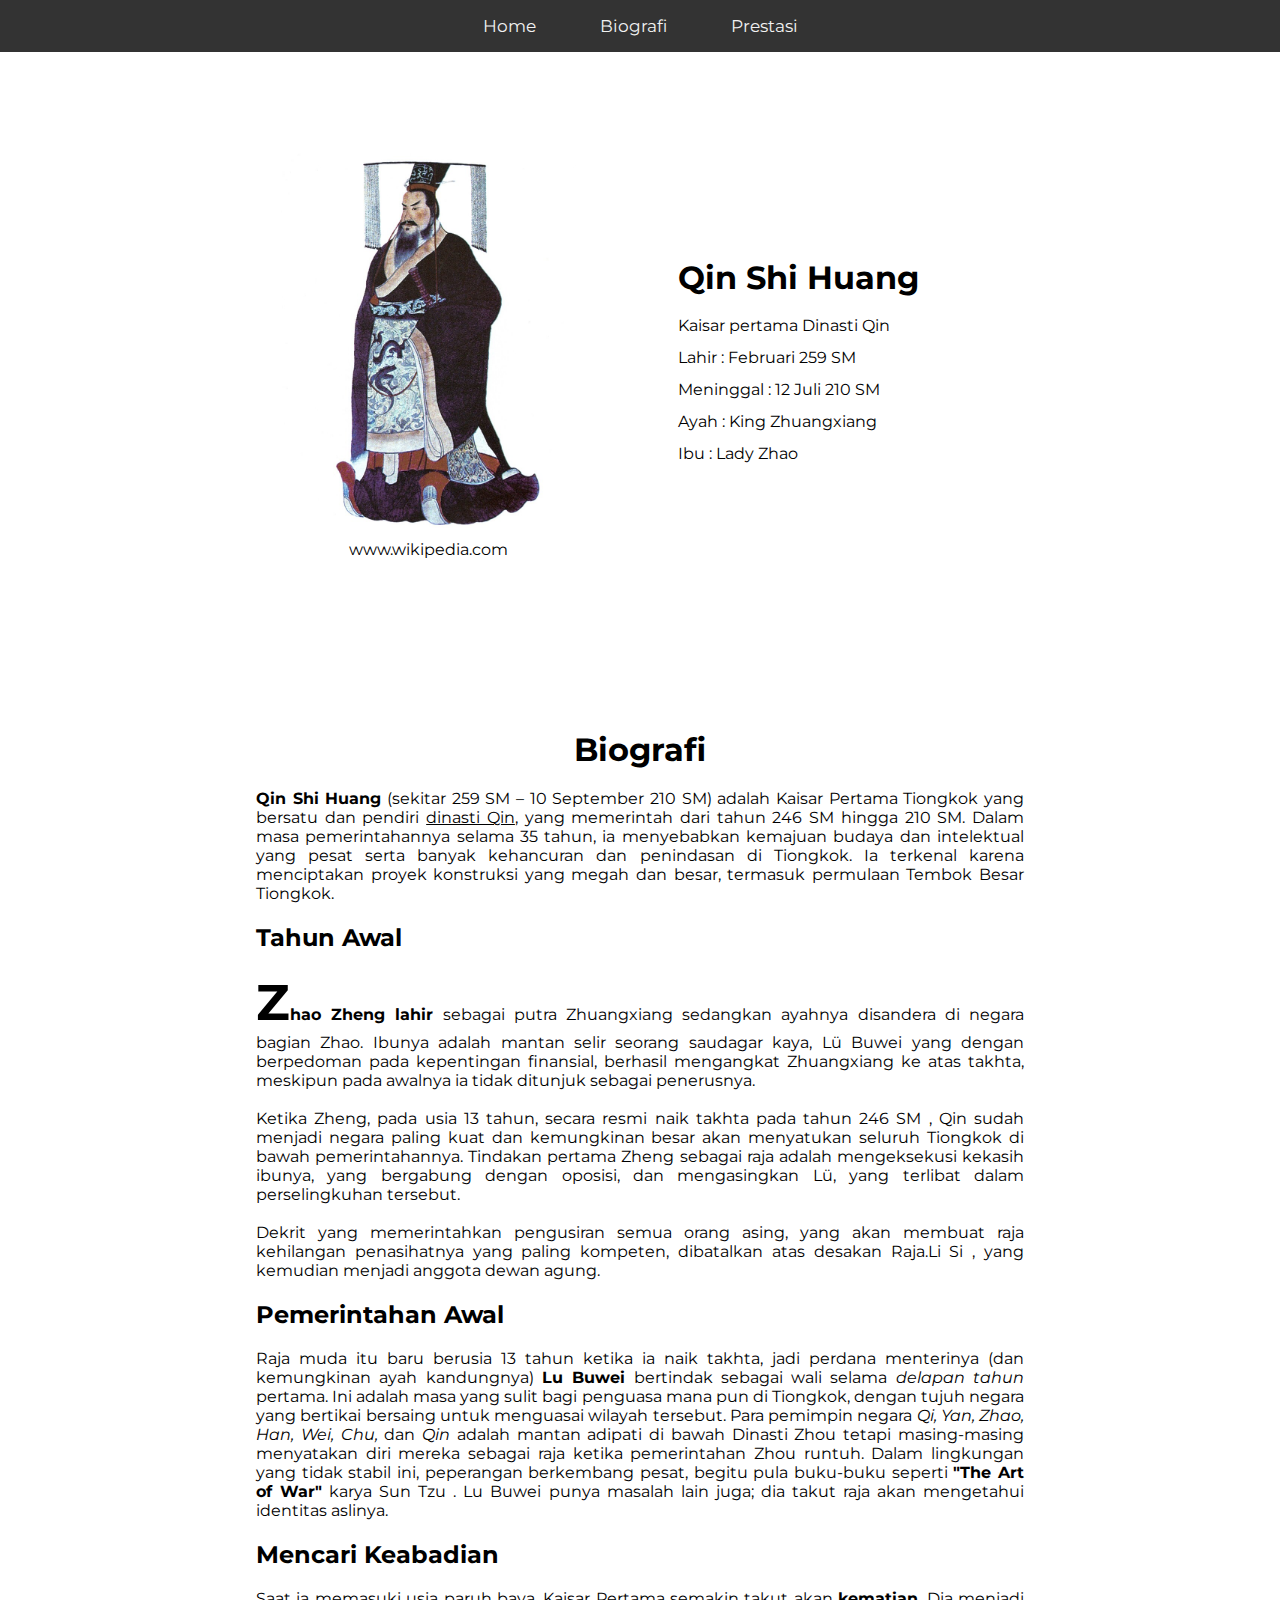
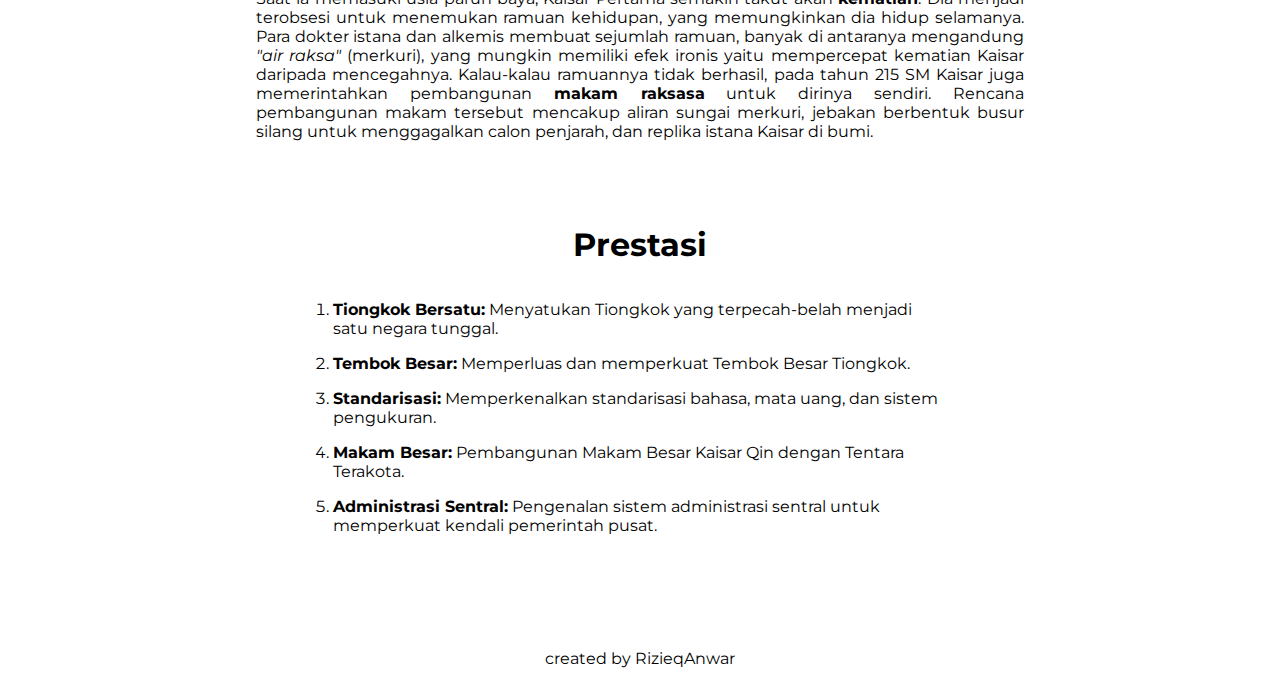
<file: index.html>
<!DOCTYPE html>
<html lang="en">
  <head>
    <meta charset="UTF-8" />
    <meta name="viewport" content="width=device-width, initial-scale=1.0" />
    <title>Qin Shi Huang</title>
    <link rel="stylesheet" href="style.css" />
  </head>
  <body>
    <!-- navbar -->
    <nav>
      <div class="topnav">
        <div class="div-topnav">
          <a href="#home">Home</a>
          <a href="#bio">Biografi</a>
          <a href="#pres">Prestasi</a>
        </div>
      </div>
    </nav>

    <!-- home -->
    <section id="home">
      <div class="container">
        <div class="row">
          <div class="column">
            <div style="display: flex; justify-content: center">
              <img src="Qinshihuang.jpg" alt="Qin Shi Huang" width="300px" />
            </div>
            <div style="text-align: center">
              <a href="https://id.wikipedia.org/wiki/Q%C3%ADn_Sh%C7%90_Hu%C3%A1ng#/media/Berkas:Qinshihuang.jpg">www.wikipedia.com</a>
            </div>
          </div>
          <div class="column" style="display: flex; align-items: center">
            <div class="bio">
              <h1>Qin Shi Huang</h1>
              <p>Kaisar pertama Dinasti Qin</p>
              <p>Lahir : Februari 259 SM</p>
              <p>Meninggal : 12 Juli 210 SM</p>
              <p>Ayah : King Zhuangxiang</p>
              <p>Ibu : Lady Zhao</p>
            </div>
          </div>
        </div>
      </div>
    </section>

    <!-- bio -->
    <section id="bio">
      <div class="container">
        <h1 class="heading">Biografi</h1>
        <p align="justify">
          <strong>Qin Shi Huang</strong> (sekitar 259 SM – 10 September 210 SM) adalah Kaisar Pertama Tiongkok yang bersatu dan pendiri <u>dinasti Qin</u>, yang memerintah dari tahun 246 SM hingga 210 SM. Dalam masa pemerintahannya selama
          35 tahun, ia menyebabkan kemajuan budaya dan intelektual yang pesat serta banyak kehancuran dan penindasan di Tiongkok. Ia terkenal karena menciptakan proyek konstruksi yang megah dan besar, termasuk permulaan Tembok Besar
          Tiongkok.
        </p>
        <h2 class="subheading">Tahun Awal</h2>
        <p align="justify">
          <strong><span style="font-size: 50px">Z</span>hao Zheng lahir</strong> sebagai putra Zhuangxiang sedangkan ayahnya disandera di negara bagian Zhao. Ibunya adalah mantan selir seorang saudagar kaya, Lü Buwei yang dengan berpedoman
          pada kepentingan finansial, berhasil mengangkat Zhuangxiang ke atas takhta, meskipun pada awalnya ia tidak ditunjuk sebagai penerusnya. <br /><br />Ketika Zheng, pada usia 13 tahun, secara resmi naik takhta pada tahun 246 SM , Qin
          sudah menjadi negara paling kuat dan kemungkinan besar akan menyatukan seluruh Tiongkok di bawah pemerintahannya. Tindakan pertama Zheng sebagai raja adalah mengeksekusi kekasih ibunya, yang bergabung dengan oposisi, dan
          mengasingkan Lü, yang terlibat dalam perselingkuhan tersebut. <br /><br />
          Dekrit yang memerintahkan pengusiran semua orang asing, yang akan membuat raja kehilangan penasihatnya yang paling kompeten, dibatalkan atas desakan Raja.Li Si , yang kemudian menjadi anggota dewan agung.
        </p>
        <h2 class="subheading">Pemerintahan Awal</h2>
        <p align="justify">
          Raja muda itu baru berusia 13 tahun ketika ia naik takhta, jadi perdana menterinya (dan kemungkinan ayah kandungnya) <strong>Lu Buwei</strong> bertindak sebagai wali selama <em>delapan tahun</em> pertama. Ini adalah masa yang
          sulit bagi penguasa mana pun di Tiongkok, dengan tujuh negara yang bertikai bersaing untuk menguasai wilayah tersebut. Para pemimpin negara <i>Qi, Yan, Zhao, Han, Wei, Chu,</i> dan <i>Qin</i> adalah mantan adipati di bawah Dinasti
          Zhou tetapi masing-masing menyatakan diri mereka sebagai raja ketika pemerintahan Zhou runtuh. Dalam lingkungan yang tidak stabil ini, peperangan berkembang pesat, begitu pula buku-buku seperti
          <strong>"The Art of War"</strong> karya Sun Tzu . Lu Buwei punya masalah lain juga; dia takut raja akan mengetahui identitas aslinya.
        </p>
        <h2 class="subheading">Mencari Keabadian</h2>
        <p align="justify">
          Saat ia memasuki usia paruh baya, Kaisar Pertama semakin takut akan <strong>kematian</strong>. Dia menjadi terobsesi untuk menemukan ramuan kehidupan, yang memungkinkan dia hidup selamanya. Para dokter istana dan alkemis membuat
          sejumlah ramuan, banyak di antaranya mengandung <em>"air raksa"</em> (merkuri), yang mungkin memiliki efek ironis yaitu mempercepat kematian Kaisar daripada mencegahnya. Kalau-kalau ramuannya tidak berhasil, pada tahun 215 SM
          Kaisar juga memerintahkan pembangunan <strong>makam raksasa</strong> untuk dirinya sendiri. Rencana pembangunan makam tersebut mencakup aliran sungai merkuri, jebakan berbentuk busur silang untuk menggagalkan calon penjarah, dan
          replika istana Kaisar di bumi.
        </p>
      </div>
    </section>

    <!-- prestasi -->
    <section id="pres">
      <div class="container">
        <h1 class="heading">Prestasi</h1>
        <ol>
          <li><strong>Tiongkok Bersatu:</strong> Menyatukan Tiongkok yang terpecah-belah menjadi satu negara tunggal.</li>
          <li><strong>Tembok Besar:</strong> Memperluas dan memperkuat Tembok Besar Tiongkok.</li>
          <li><strong>Standarisasi:</strong> Memperkenalkan standarisasi bahasa, mata uang, dan sistem pengukuran.</li>
          <li><strong>Makam Besar:</strong> Pembangunan Makam Besar Kaisar Qin dengan Tentara Terakota.</li>
          <li><strong>Administrasi Sentral:</strong> Pengenalan sistem administrasi sentral untuk memperkuat kendali pemerintah pusat.</li>
        </ol>
      </div>
    </section>

    <!-- footer -->
    <footer align="center" style="padding: 50px 0 20px 0">
      <p>created by RizieqAnwar</p>
    </footer>
  </body>
</html>
</file>
<file: style.css>
@import url("https://fonts.googleapis.com/css2?family=Montserrat:ital,wght@0,100..900;1,100..900&display=swap");

* {
  margin: 0;
  padding: 0;
  font-family: "Montserrat", sans-serif;
}

html {
  /* min-height: 2000px; */
  scroll-behavior: smooth;
}

.container {
  margin: 0 20% 4rem 20%;
}

.topnav {
  display: flex;
  position: fixed;
  top: 0;
  width: 100%;
  overflow: hidden;
  background-color: #333333;
  justify-content: center;
}
.div-topnav {
  margin: 0 20%;
}

.topnav a {
  float: left;
  color: #f2f2f2;
  text-align: center;
  padding: 1rem 2rem;
  text-decoration: none;
  font-size: 17px;
}

.topnav a:hover {
  /* background-color: #f2f2f2;
  transition-delay: .2s;
  color: #333333; */
  font-weight: bold;
}

#home {
  padding-top: 150px;
  justify-content: center;
}

.row {
  display: flex;
  column-gap: 10%;
}

.column {
  flex: 50%;
  line-height: 2;
}

ul {
  display: grid;
  row-gap: 5px;
}

li {
  margin: 1rem 0;
}

a {
  color: #000;
  text-decoration: none;
}

#bio {
  padding-top: 100px;
}

.heading {
  padding-bottom: 20px;
  text-align: center;
  font-size: 2rem;
}

.subheading {
  padding: 20px 0;
}

#bio > p {
  padding-top: 20px;
  text-indent: 50px;
}

#pres {
  padding-top: 20px;
  margin: 0 10%;
}

@media only screen and (max-width: 960px) {
  .container,
  .div-topnav {
    margin: 0 4rem;
  }
  .row {
    display: flex;
    flex-wrap: wrap;
    justify-content: center;
  }
  .column {
    flex: 100%;
    text-align: center;
    justify-content: center;
  }
  .bio {
    padding-top: 2rem;
  }
}

@media only screen and (max-width: 430px) {
  #pres {
    margin: 0 1rem;
  }
  .container,
  .div-topnav {
    margin: 0 1rem;
  }
}
</file>
